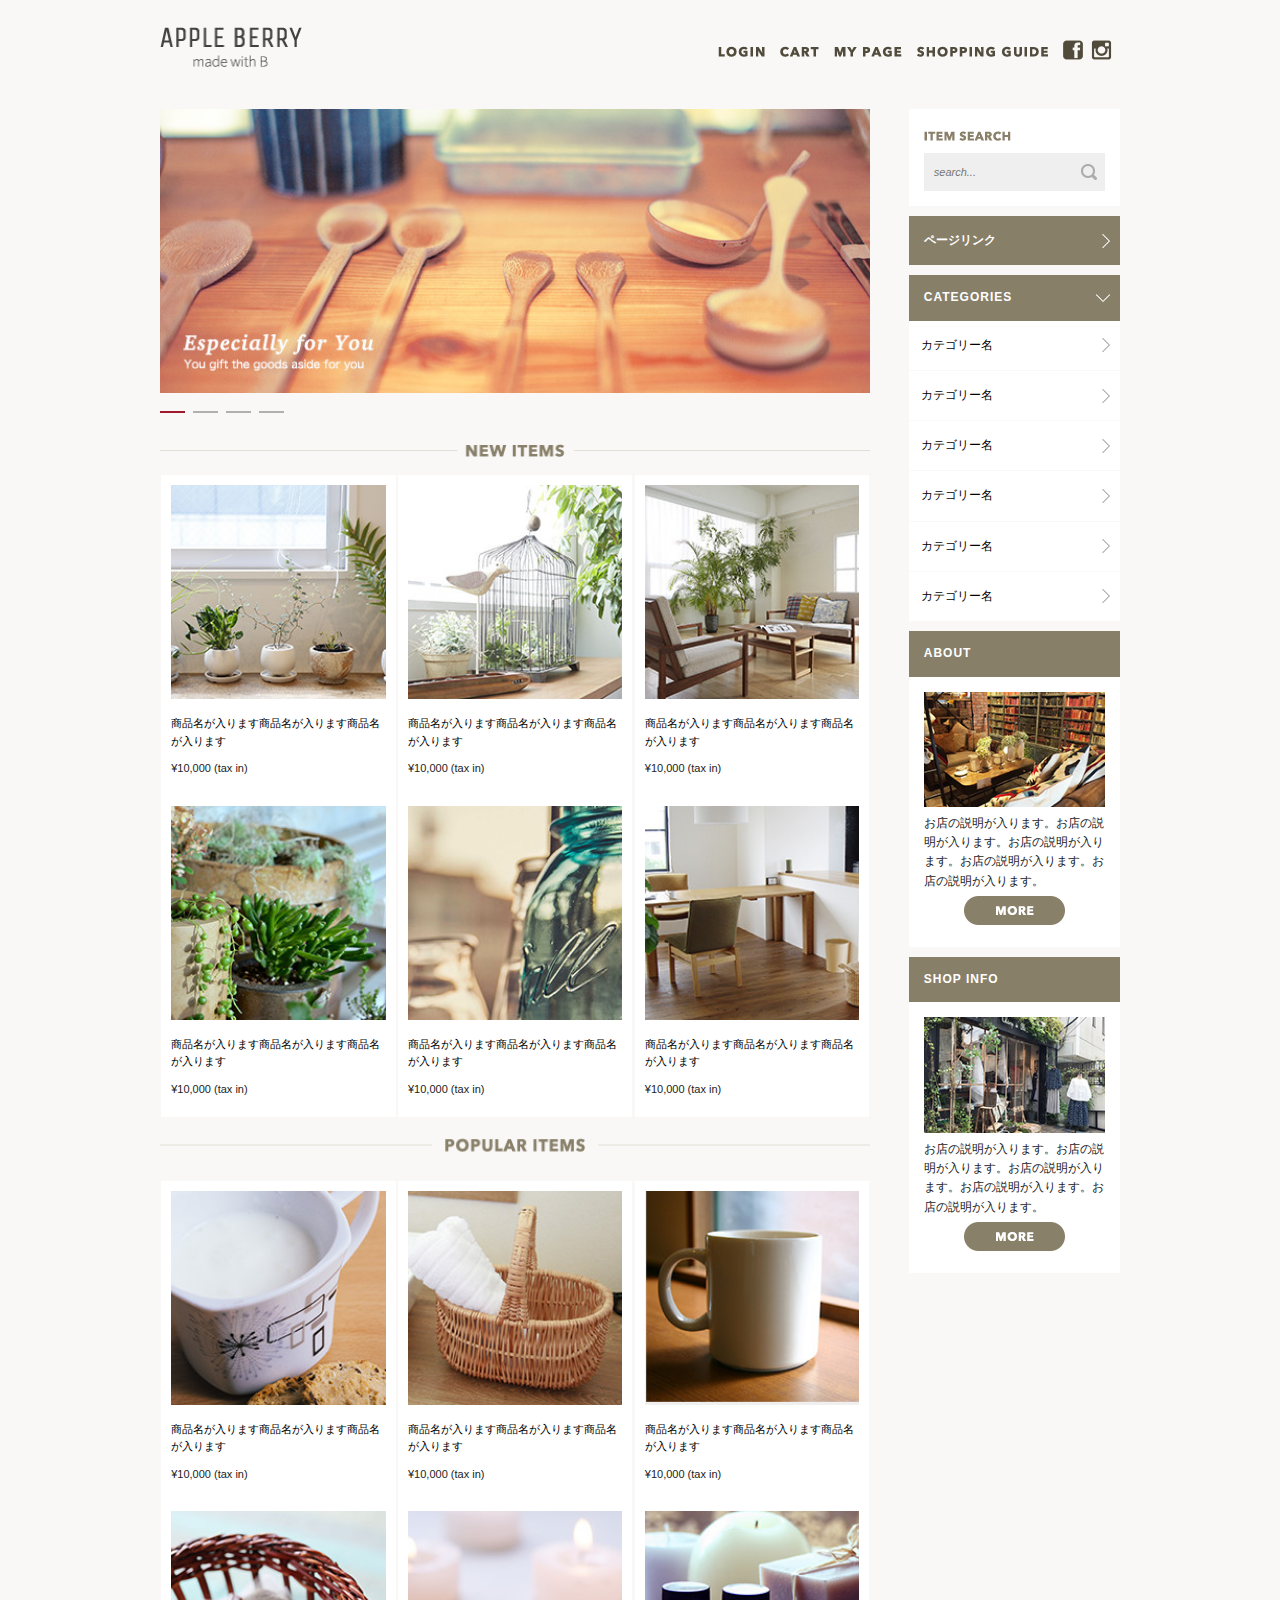
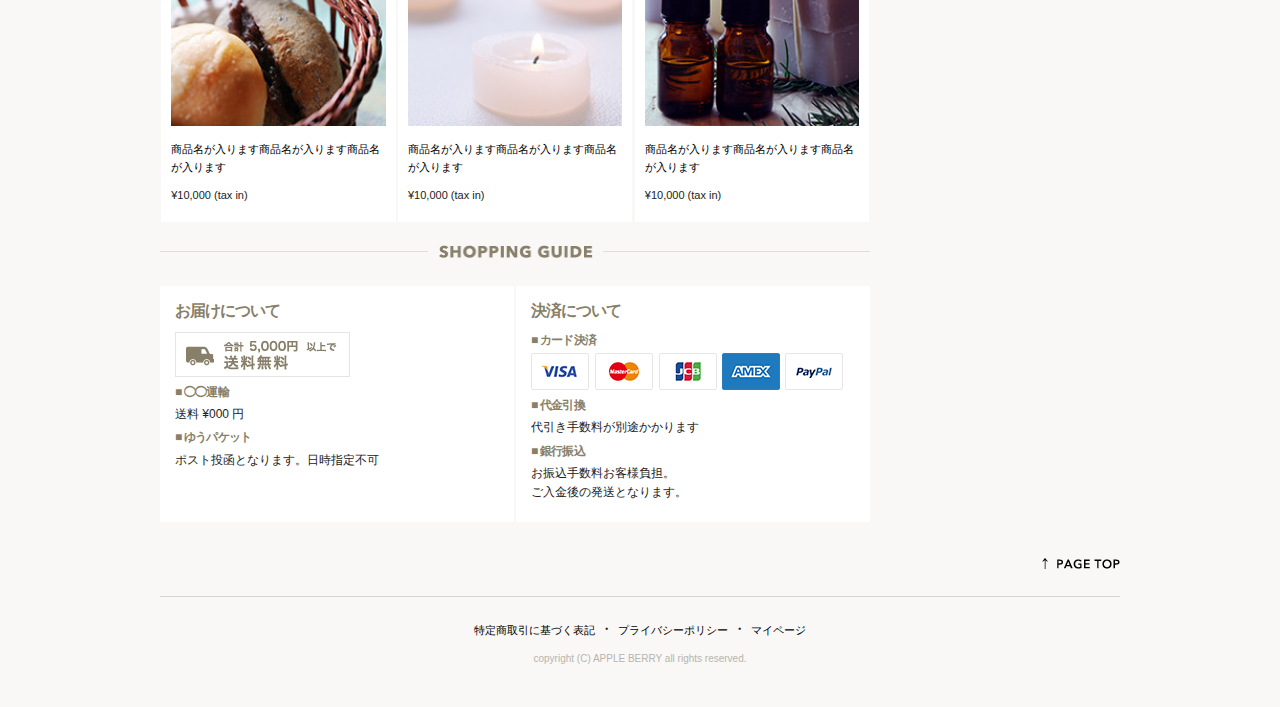
<file: index.html>
<!DOCTYPE html>
<html lang="ja">
<head>
  <meta charset="utf-8">
  <title>INDEX | APPLE BERRY</title>
  <meta name="description" content="">
  <meta name="author" content="">
  <meta name="viewport" content="width=device-width, initial-scale=1">
  <link rel="stylesheet" href="css/normalize.css">
  <link rel="stylesheet" href="css/skeleton.css">
  <link rel="stylesheet" href="css/style.css">
  <link rel="stylesheet" href="owlcarousel/assets/owl.carousel.min.css">
  <link rel="stylesheet" href="owlcarousel/assets/owl.theme.default.min.css">
  <script type="text/javascript" src="https://ajax.googleapis.com/ajax/libs/jquery/1.10.2/jquery.min.js"></script>
  <script src="owlcarousel/owl.carousel.min.js"></script>
  <script src="shopping-site.js"></script>
  <link rel="icon" type="image/png" href="images/favicon.png">
</head>
<body>
  <header>
    <div class="container">
      <div class="row">
        <div class="six columns logo">
          <h1><a href="index.html"><img src="images/top/logo.png" alt="APPLE BERRY" srcset="images/top/logo@2x.png 2x" /></a></h1>
        </div>
        <div class="six columns menu">
          <ul class="sp_header_menu">
            <li><a href=""><img src="images/top_sp/fb.png" alt="facebook_ICON" srcset="images/top_sp/fb@2x.png 2x" /></a></li>
            <li><a href=""><img src="images/top_sp/insta.png" alt="Instagram_ICON" srcset="images/top_sp/insta@2x.png 2x" /></a></li>
            <li><img id="sp_header_menu_btn" src="images/top_sp/menu_icon.png" alt="MENU" srcset="images/top_sp/menu_icon@2x.png 2x" /></li>
          </ul>
          <ul class="pc_header_menu">
            <li><a href=""><img src="images/top/menu_login.png" alt="LOGIN" /></a></li>
            <li><a href=""><img src="images/top/menu_cart.png" alt="CART" /></a></li>
            <li><a href=""><img src="images/top/menu_mypage.png" alt="MYPAGE" /></a></li>
            <li><a href=""><img src="images/top/menu_guide.png" alt="SHOPPING GUIDE" /></a></li>
            <li class="sns"><a href="#"><img src="images/top/facebook.png" alt="facebook" /></a></li>
            <li class="sns"><a href="#"><img src="images/top/insta.png" alt="Instagram" /></a></li>
          </ul>
        </div>
      </div>
    </div>
  </header>
  <div class="toggle">
    <ul class="sp_header_menu_toggle">
      <li><a href="">ログイン</a></li>
      <li><a href="">カート</a></li>
      <li><a href="">マイページ</a></li>
      <li><a href="">ショッピングガイド</a></li>
    </ul>
  </div>
  <div id="container_box">
    <div class="container" id="maincontents">
      <div class="row">
        <div class="nine columns">
          <div class="owl-carousel owl-theme" id="eyecatch">
            <div><img class="u-full-width" src="images/top/ca_banner.jpg" alt="" /></div>
            <div><img class="u-full-width" src="images/top/ca_banner.jpg" alt="" /></div>
            <div><img class="u-full-width" src="images/top/ca_banner.jpg" alt="" /></div>
            <div><img class="u-full-width" src="images/top/ca_banner.jpg" alt="" /></div>
          </div>
          <div class="sp_title_new-item">
            <img src="images/top_sp/title_new_item.png" alt="NEW ITEMS" srcset="images/top_sp/title_new_item@2x.png 2x" />
          </div>
          <div class="pc_title_new-item">
            <img class="u-full-width" src="images/top/title_newitems.png" alt="NEW ITEMS" />
          </div>
          <div class="product_list_all u-cf">
            <div class="product_box">
              <div class="product_box_in">
                <a href="products.html"><img class="u-full-width" src="images/top/item_01.jpg" alt="商品名が入ります" /></a>
                <div class="product_title">
                  <a href="products.html">商品名が入ります商品名が入ります商品名が入ります</a>
                  <div class="price">¥10,000 (tax in)</div>
                </div>
              </div>
            </div>
            <div class="product_box">
              <div class="product_box_in">
                <a href="products.html"><img class="u-full-width" src="images/top/item_02.jpg" alt="商品名が入ります" /></a>
                <div class="product_title">
                  <a href="products.html">商品名が入ります商品名が入ります商品名が入ります</a>
                  <div class="price">¥10,000 (tax in)</div>
                </div>
              </div>
            </div>
            <div class="product_box">
              <div class="product_box_in">
                <a href="products.html"><img class="u-full-width" src="images/top/item_03.jpg" alt="商品名が入ります" /></a>
                <div class="product_title">
                  <a href="products.html">商品名が入ります商品名が入ります商品名が入ります</a>
                  <div class="price">¥10,000 (tax in)</div>
                </div>
              </div>
            </div>
            <div class="product_box">
              <div class="product_box_in">
                <a href="products.html"><img class="u-full-width" src="images/top/item_04.jpg" alt="商品名が入ります" /></a>
                <div class="product_title">
                  <a href="products.html">商品名が入ります商品名が入ります商品名が入ります</a>
                  <div class="price">¥10,000 (tax in)</div>
                </div>
              </div>
            </div>
            <div class="product_box">
              <div class="product_box_in">
                <a href="products.html"><img class="u-full-width" src="images/top/item_05.jpg" alt="商品名が入ります" /></a>
                <div class="product_title">
                  <a href="products.html">商品名が入ります商品名が入ります商品名が入ります</a>
                  <div class="price">¥10,000 (tax in)</div>
                </div>
              </div>
            </div>
            <div class="product_box">
              <div class="product_box_in">
                <a href="products.html"><img class="u-full-width" src="images/top/item_06.jpg" alt="商品名が入ります" /></a>
                <div class="product_title">
                  <a href="products.html">商品名が入ります商品名が入ります商品名が入ります</a>
                  <div class="price">¥10,000 (tax in)</div>
                </div>
              </div>
            </div>
          </div>
          <div class="sp_title">
            <img src="images/top_sp/title_popular.png" alt="POPULAR ITEMS" srcset="images/top_sp/title_popular@2x.png 2x" />
          </div>
          <div class="pc_title">
            <img class="u-full-width" src="images/top/title_popular.png" alt="POPULAR ITEMS" />
          </div>
          <div class="product_list_all u-cf">
            <div class="product_box">
              <div class="product_box_in">
                <a href="products.html"><img class="u-full-width" src="images/top/item_07.jpg" alt="商品名が入ります" /></a>
                <div class="product_title">
                  <a href="products.html">商品名が入ります商品名が入ります商品名が入ります</a>
                  <div class="price">¥10,000 (tax in)</div>
                </div>
              </div>
            </div>
            <div class="product_box">
              <div class="product_box_in">
                <a href="products.html"><img class="u-full-width" src="images/top/item_08.jpg" alt="商品名が入ります" /></a>
                <div class="product_title">
                  <a href="products.html">商品名が入ります商品名が入ります商品名が入ります</a>
                  <div class="price">¥10,000 (tax in)</div>
                </div>
              </div>
            </div>
            <div class="product_box">
              <div class="product_box_in">
                <a href="products.html"><img class="u-full-width" src="images/top/item_09.jpg" alt="商品名が入ります" /></a>
                <div class="product_title">
                  <a href="products.html">商品名が入ります商品名が入ります商品名が入ります</a>
                  <div class="price">¥10,000 (tax in)</div>
                </div>
              </div>
            </div>
            <div class="product_box">
              <div class="product_box_in">
                <a href="products.html"><img class="u-full-width" src="images/top/item_10.jpg" alt="商品名が入ります" /></a>
                <div class="product_title">
                  <a href="products.html">商品名が入ります商品名が入ります商品名が入ります</a>
                  <div class="price">¥10,000 (tax in)</div>
                </div>
              </div>
            </div>
            <div class="product_box">
              <div class="product_box_in">
                <a href="products.html"><img class="u-full-width" src="images/top/item_11.jpg" alt="商品名が入ります" /></a>
                <div class="product_title">
                  <a href="products.html">商品名が入ります商品名が入ります商品名が入ります</a>
                  <div class="price">¥10,000 (tax in)</div>
                </div>
              </div>
            </div>
            <div class="product_box">
              <div class="product_box_in">
                <a href="products.html"><img class="u-full-width" src="images/top/item_12.jpg" alt="商品名が入ります" /></a>
                <div class="product_title">
                  <a href="products.html">商品名が入ります商品名が入ります商品名が入ります</a>
                  <div class="price">¥10,000 (tax in)</div>
                </div>
              </div>
            </div>
          </div>
          <div class="sp_title">
            <img src="images/top_sp/title_guide.png" alt="SHOPPING GUIDE" srcset="images/top_sp/title_guide@2x.png 2x" />
          </div>
          <div class="pc_title">
            <img class="u-full-width" src="images/top/title_guide.png" alt="SHOPPING GUIDE" />
          </div>
          <div class="row" id="guide">
            <div class="six columns box">
              <h3>お届けについて</h3>
              <img class="u-max-full-width" src="images/top/otodoke_banner.png" alt="送料無料" />
              <h4>■ ◯◯運輸</h4>
              <P>送料 ¥000 円</P>
              <h4>■ ゆうパケット</h4>
              <p>ポスト投函となります。日時指定不可</p>
            </div>
            <div class="six columns box">
              <h3>決済について</h3>
              <h4>■ カード決済</h4>
              <img class="u-max-full-width" src="images/top/cards.png" alt="カード決済" />
              <h4>■ 代金引換</h4>
              <P>代引き手数料が別途かかります</P>
              <h4>■ 銀行振込</h4>
              <p>お振込手数料お客様負担。<br/>ご入金後の発送となります。</p>
            </div>
          </div>
        </div>
        <div class="three columns" id="sidemenu">
          <div class="box">
            <div class="search_box">
              <div class="search_title">
                <img src="images/top/itemserch.png" alt="ITEM SEARCH" />
              </div>
              <form id="search">
                <input class="u-full-width" type="text" placeholder="search..." id="searchinput">
                <input style="display:none," class="button-primary" type="submit" value="Submit">
              </form>
            </div>
          </div>
          <a class="sidebar_menu_link" href="">ページリンク</a>
          <h3 class="sidebar_menu_brown_down">CATEGORIES</h3>
          <ul class="sidebar_menu">
            <li><a href="list.html">カテゴリー名</a></li>
            <li><a href="">カテゴリー名</a></li>
            <li><a href="">カテゴリー名</a></li>
            <li><a href="">カテゴリー名</a></li>
            <li><a href="">カテゴリー名</a></li>
            <li><a href="">カテゴリー名</a></li>
          </ul>
          <h3 class="sidebar_menu_brown">ABOUT</h3>
          <div class="box u-cf">
            <div class="side_left">
              <img class="u-full-width" src="images/top/about_img.jpg" alt="" />
            </div>
            <div class="side_right">
              <p>お店の説明が入ります。お店の説明が入ります。お店の説明が入ります。お店の説明が入ります。お店の説明が入ります。</p>
              <div class="more_btn">
                <a href=""><img src="images/top/more_btn.png" alt="MORE" /></a>
              </div>
            </div>
          </div>
          <h3 class="sidebar_menu_brown">SHOP INFO</h3>
          <div class="box u-cf">
            <div class="side_left">
              <img class="u-full-width" src="images/top/shopinfo_img.jpg" alt="" />
            </div>
            <div class="side_right">
              <p>お店の説明が入ります。お店の説明が入ります。お店の説明が入ります。お店の説明が入ります。お店の説明が入ります。</p>
              <div class="more_btn">
                <a href=""><img src="images/top/more_btn.png" alt="MORE" /></a>
              </div>
            </div>
          </div>
        </div>
      </div>
    </div>
  </div>
  <footer>
    <div class="container">
      <div class="row">
        <div class="twelve colums">
          <div class="pagetop">
            <a href="#top"><img src="images/top/pagetop.png" alt="PAGETOP" /></a>
          </div>
          <div class="foot_contents">
            <div class="foot_navigation">
              <a href="">特定商取引に基づく表記</a> ・ <a href="">プライバシーポリシー</a> ・ <a href="">マイページ</a>
            </div>
            <div class="copyright">
              copyright (C) APPLE BERRY all rights reserved.
            </div>
          </div>
        </div>
      </div>
    </div>
  </footer>
</body>
</html>
</file>
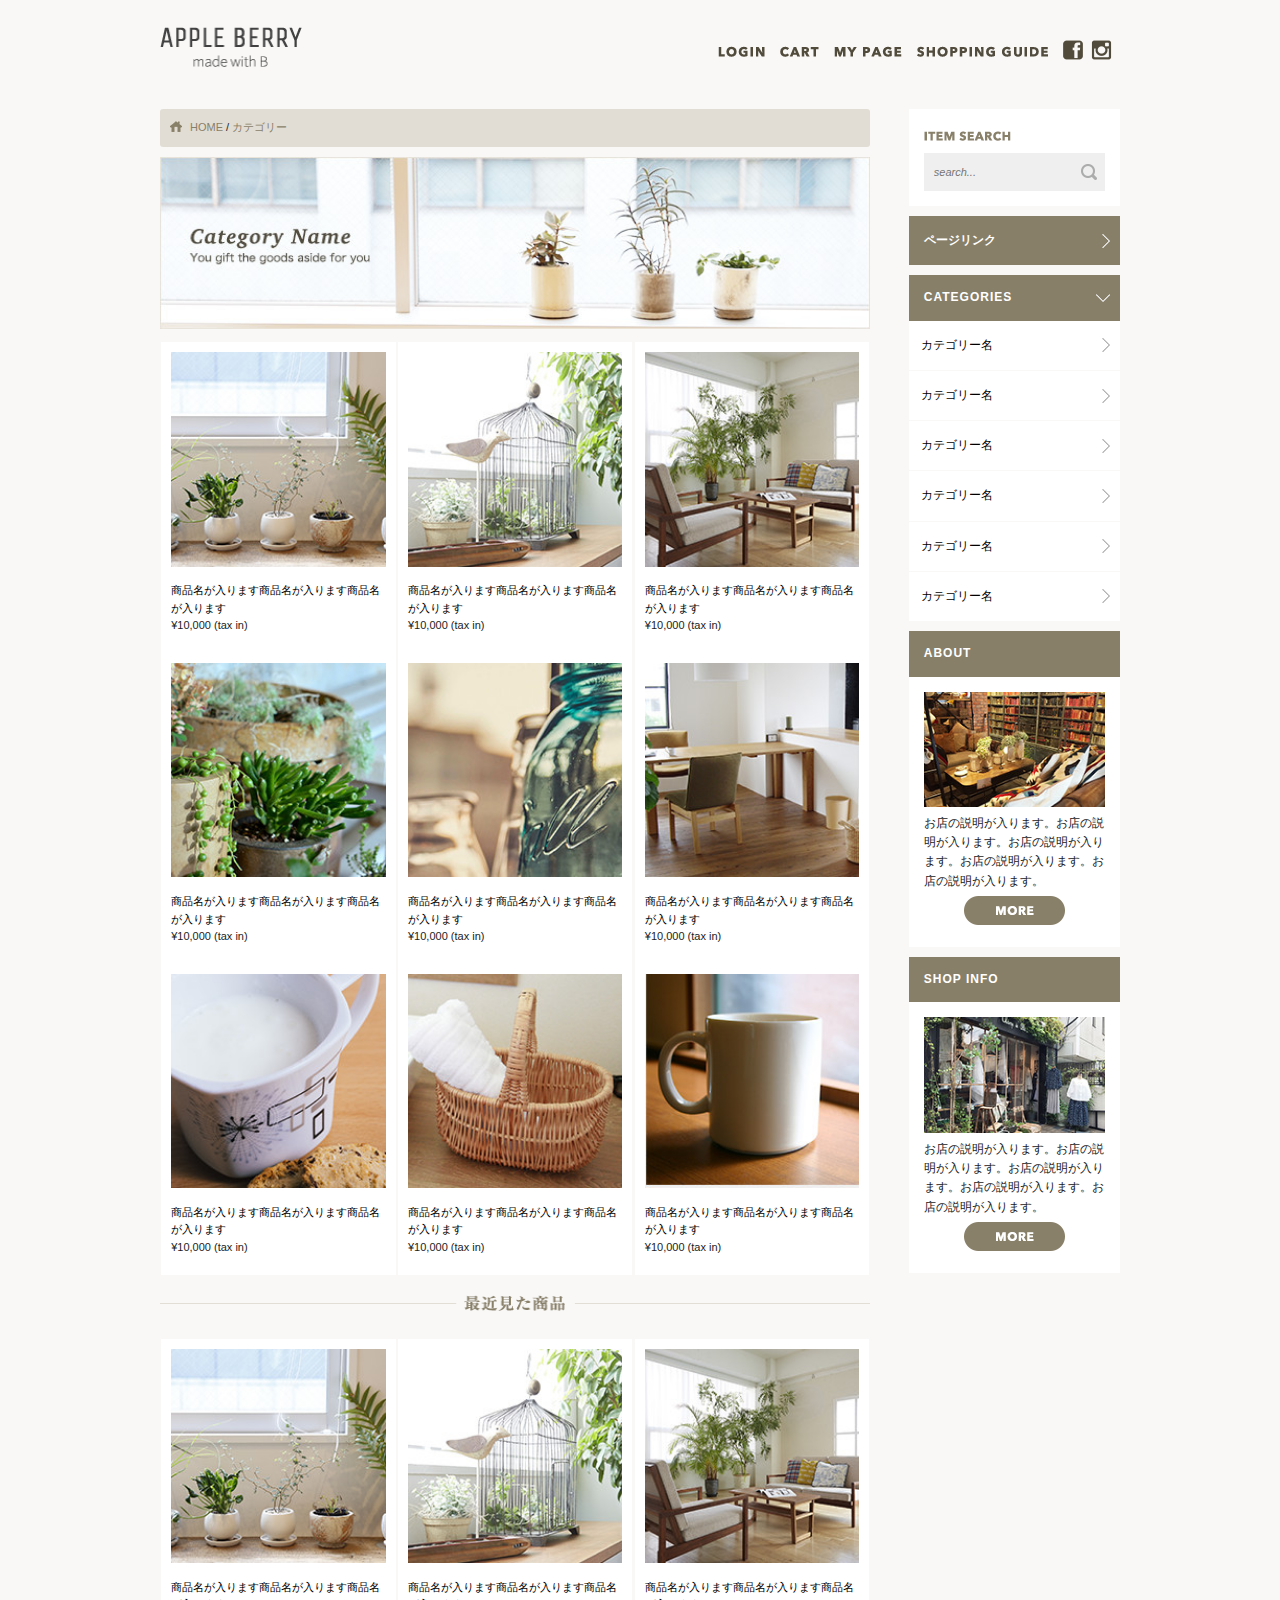
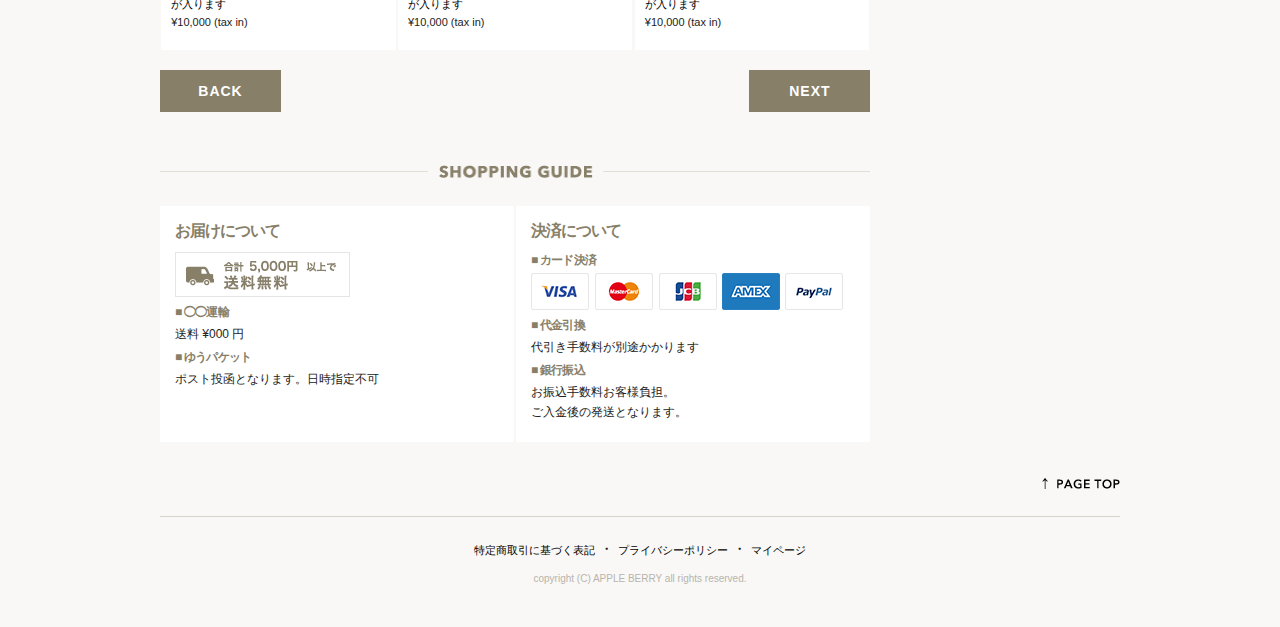
<file: list.html>
<!DOCTYPE html>
<html lang="ja">
<head>
  <meta charset="utf-8">
  <title>LIST | APPLE BERRY</title>
  <meta name="description" content="">
  <meta name="author" content="">
  <meta name="viewport" content="width=device-width, initial-scale=1">
  <link rel="stylesheet" href="css/normalize.css">
  <link rel="stylesheet" href="css/skeleton.css">
  <link rel="stylesheet" href="css/style.css">
  <link rel="icon" type="image/png" href="images/favicon.png">
</head>
<body>
  <header>
    <div class="container">
      <div class="row">
        <div class="six columns logo">
          <h1><a href="index.html"><img src="images/top/logo.png" alt="APPLE BERRY" srcset="images/top/logo@2x.png 2x" /></a></h1>
        </div>
        <div class="six columns menu">
          <ul class="sp_header_menu">
            <li><a href=""><img src="images/top_sp/fb.png" alt="facebook_ICON" srcset="images/top_sp/fb@2x.png 2x" /></a></li>
            <li><a href=""><img src="images/top_sp/insta.png" alt="Instagram_ICON" srcset="images/top_sp/insta@2x.png 2x" /></a></li>
            <li><img id="sp_header_menu_btn" src="images/top_sp/menu_icon.png" alt="MENU" srcset="images/top_sp/menu_icon@2x.png 2x" /></li>
          </ul>
          <ul class="pc_header_menu">
            <li><a href=""><img src="images/top/menu_login.png" alt="LOGIN" /></a></li>
            <li><a href=""><img src="images/top/menu_cart.png" alt="CART" /></a></li>
            <li><a href=""><img src="images/top/menu_mypage.png" alt="MYPAGE" /></a></li>
            <li><a href=""><img src="images/top/menu_guide.png" alt="SHOPPING GUIDE" /></a></li>
            <li class="sns"><a href="#"><img src="images/top/facebook.png" alt="facebook" /></a></li>
            <li class="sns"><a href="#"><img src="images/top/insta.png" alt="Instagram" /></a></li>
          </ul>
        </div>
      </div>
    </div>
  </header>
  <div class="toggle">
    <ul class="sp_header_menu_toggle">
      <li><a href="">ログイン</a></li>
      <li><a href="">カート</a></li>
      <li><a href="">マイページ</a></li>
      <li><a href="">ショッピングガイド</a></li>
    </ul>
  </div>
  <div id="container_box">
    <div class="container" id="maincontents">
      <div class="row">
        <div class="nine columns">
          <div class="breadcrumb"><a href="">HOME</a> / <a href="">カテゴリー</a></div>
          <div class="sp_category"><img class="u-full-width" src="images/list/cate_image_sp.jpg" alt="カテゴリー名" /></div>
          <div class="pc_category"><img class="u-full-width" src="images/list/cate_image.jpg" alt="カテゴリー名" /></div>
          <div class="product_list_all u-cf">
            <div class="product_box">
              <div class="product_box_in">
                <a href=""><img class="u-full-width" src="images/top/item_01.jpg" alt="商品名が入ります" /></a>
                <div class="product_title">
                  <a href="products.html">商品名が入ります商品名が入ります商品名が入ります</a>
                </div>
                <div class="price">¥10,000 (tax in)</div>
              </div>
            </div>
            <div class="product_box">
              <div class="product_box_in">
                <a href=""><img class="u-full-width" src="images/top/item_02.jpg" alt="商品名が入ります" /></a>
                <div class="product_title">
                  <a href="products.html">商品名が入ります商品名が入ります商品名が入ります</a>
                </div>
                <div class="price">¥10,000 (tax in)</div>
              </div>
            </div>
            <div class="product_box">
              <div class="product_box_in">
                <a href=""><img class="u-full-width" src="images/top/item_03.jpg" alt="商品名が入ります" /></a>
                <div class="product_title">
                  <a href="products.html">商品名が入ります商品名が入ります商品名が入ります</a>
                </div>
                <div class="price">¥10,000 (tax in)</div>
              </div>
            </div>
            <div class="product_box">
              <div class="product_box_in">
                <a href=""><img class="u-full-width" src="images/top/item_04.jpg" alt="商品名が入ります" /></a>
                <div class="product_title">
                  <a href="products.html">商品名が入ります商品名が入ります商品名が入ります</a>
                </div>
                <div class="price">¥10,000 (tax in)</div>
              </div>
            </div>
            <div class="product_box">
              <div class="product_box_in">
                <a href=""><img class="u-full-width" src="images/top/item_05.jpg" alt="商品名が入ります" /></a>
                <div class="product_title">
                  <a href="products.html">商品名が入ります商品名が入ります商品名が入ります</a>
                </div>
                <div class="price">¥10,000 (tax in)</div>
              </div>
            </div>
            <div class="product_box">
              <div class="product_box_in">
                <a href=""><img class="u-full-width" src="images/top/item_06.jpg" alt="商品名が入ります" /></a>
                <div class="product_title">
                  <a href="products.html">商品名が入ります商品名が入ります商品名が入ります</a>
                </div>
                <div class="price">¥10,000 (tax in)</div>
              </div>
            </div>
            <div class="product_box">
              <div class="product_box_in">
                <a href=""><img class="u-full-width" src="images/top/item_07.jpg" alt="商品名が入ります" /></a>
                <div class="product_title">
                  <a href="products.html">商品名が入ります商品名が入ります商品名が入ります</a>
                </div>
                <div class="price">¥10,000 (tax in)</div>
              </div>
            </div>
            <div class="product_box">
              <div class="product_box_in">
                <a href=""><img class="u-full-width" src="images/top/item_08.jpg" alt="商品名が入ります" /></a>
                <div class="product_title">
                  <a href="products.html">商品名が入ります商品名が入ります商品名が入ります</a>
                </div>
                <div class="price">¥10,000 (tax in)</div>
              </div>
            </div>
             <div class="product_box">
              <div class="product_box_in">
                <a href=""><img class="u-full-width" src="images/top/item_09.jpg" alt="商品名が入ります" /></a>
                <div class="product_title">
                  <a href="products.html">商品名が入ります商品名が入ります商品名が入ります</a>
                </div>
                <div class="price">¥10,000 (tax in)</div>
              </div>
            </div>
          </div>
          <div class="sp_title">
            <img src="images/list/title_recent_pro.png" alt="最近見た商品" srcset="images/list/title_recent_pro@2x.png 2x" />
          </div>
          <div class="pc_title">
            <img class="u-full-width" src="images/list/recent_pro_pc.png" alt="最近見た商品" />
          </div>
          <div class="product_list_all u-cf">
            <div class="product_box">
              <div class="product_box_in">
                <a href=""><img class="u-full-width" src="images/top/item_01.jpg" alt="商品名が入ります" /></a>
                <div class="product_title">
                  <a href="products.html">商品名が入ります商品名が入ります商品名が入ります</a>
                </div>
                <div class="price">¥10,000 (tax in)</div>
              </div>
            </div>
            <div class="product_box">
              <div class="product_box_in">
                <a href=""><img class="u-full-width" src="images/top/item_02.jpg" alt="商品名が入ります" /></a>
                <div class="product_title">
                  <a href="products.html">商品名が入ります商品名が入ります商品名が入ります</a>
                </div>
                <div class="price">¥10,000 (tax in)</div>
              </div>
            </div>
            <div class="product_box">
              <div class="product_box_in">
                <a href=""><img class="u-full-width" src="images/top/item_03.jpg" alt="商品名が入ります" /></a>
                <div class="product_title">
                  <a href="products.html">商品名が入ります商品名が入ります商品名が入ります</a>
                </div>
                <div class="price">¥10,000 (tax in)</div>
              </div>
            </div>
          </div>
          <div class="pagenavi u-cf">
            <ul>
              <li class="back_btn"><a href="">BACK</a></li>
              <li class="next_btn"><a href="">NEXT</a></li>
            </ul>
          </div>
          <div class="sp_title">
            <img src="images/top_sp/title_guide.png" alt="SHOPPING GUIDE" srcset="images/top_sp/title_guide@2x.png 2x" />
          </div>
          <div class="pc_title">
            <img class="u-full-width" src="images/top/title_guide.png" alt="SHOPPING GUIDE" />
          </div>
          <div class="row" id="guide">
            <div class="six columns box">
              <h3>お届けについて</h3>
              <img class="u-max-full-width" src="images/top/otodoke_banner.png" alt="送料無料" />
              <h4>■ ◯◯運輸</h4>
              <P>送料 ¥000 円</P>
              <h4>■ ゆうパケット</h4>
              <p>ポスト投函となります。日時指定不可</p>
            </div>
            <div class="six columns box">
              <h3>決済について</h3>
              <h4>■ カード決済</h4>
              <img class="u-max-full-width" src="images/top/cards.png" alt="カード決済" />
              <h4>■ 代金引換</h4>
              <P>代引き手数料が別途かかります</P>
              <h4>■ 銀行振込</h4>
              <p>お振込手数料お客様負担。<br/>ご入金後の発送となります。</p>
            </div>
          </div>
        </div>
        <div class="three columns" id="sidemenu">
          <div class="box">
            <div class="search_box">
              <div class="search_title">
                <img src="images/top/itemserch.png" alt="ITEM SEARCH" />
              </div>
              <form action="" id="search">
                <input class="u-full-width" type="text" placeholder="search..." id="searchinput">
                <input style="display:none," class="button-primary" type="submit" value="Submit">
              </form>
            </div>
          </div>
          <a class="sidebar_menu_link" href="">ページリンク</a>
          <h3 class="sidebar_menu_brown_down">CATEGORIES</h3>
            <ul class="sidebar_menu">
              <li><a href="list.html">カテゴリー名</a></li>
              <li><a href="">カテゴリー名</a></li>
              <li><a href="">カテゴリー名</a></li>
              <li><a href="">カテゴリー名</a></li>
              <li><a href="">カテゴリー名</a></li>
              <li><a href="">カテゴリー名</a></li>
            </ul>
          <h3 class="sidebar_menu_brown">ABOUT</h3>
          <div class="box u-cf">
            <div class="side_left">
              <img class="u-full-width" src="images/top/about_img.jpg" alt="" />
            </div>
            <div class="side_right">
              <p>お店の説明が入ります。お店の説明が入ります。お店の説明が入ります。お店の説明が入ります。お店の説明が入ります。</p>
              <div class="more_btn">
              <a href=""><img src="images/top/more_btn.png" alt="MORE" /></a>
              </div>
            </div>
          </div>
          <h3 class="sidebar_menu_brown">SHOP INFO</h3>
          <div class="box u-cf">
            <div class="side_left">
              <img class="u-full-width" src="images/top/shopinfo_img.jpg" alt="" />
            </div>
            <div class="side_right">
              <p>お店の説明が入ります。お店の説明が入ります。お店の説明が入ります。お店の説明が入ります。お店の説明が入ります。</p>
              <div class="more_btn">
                <a href=""><img src="images/top/more_btn.png" alt="MORE" /></a>
              </div>
            </div>
          </div>
        </div>
      </div>
    </div>
  </div>
  <footer>
    <div class="container">
      <div class="row">
        <div class="twelve colums">
          <div class="pagetop">
            <a href="#top"><img src="images/top/pagetop.png" alt="PAGETOP" /></a>
          </div>
          <div class="foot_contents">
            <div class="foot_navigation">
              <a href="">特定商取引に基づく表記</a> ・ <a href="">プライバシーポリシー</a> ・ <a href="">マイページ</a>
            </div>
              <div class="copyright">
                copyright (C) APPLE BERRY all rights reserved.
              </div>
            </div>
          </div>
        </div>
    </div>
  </footer>
</body>
</file>
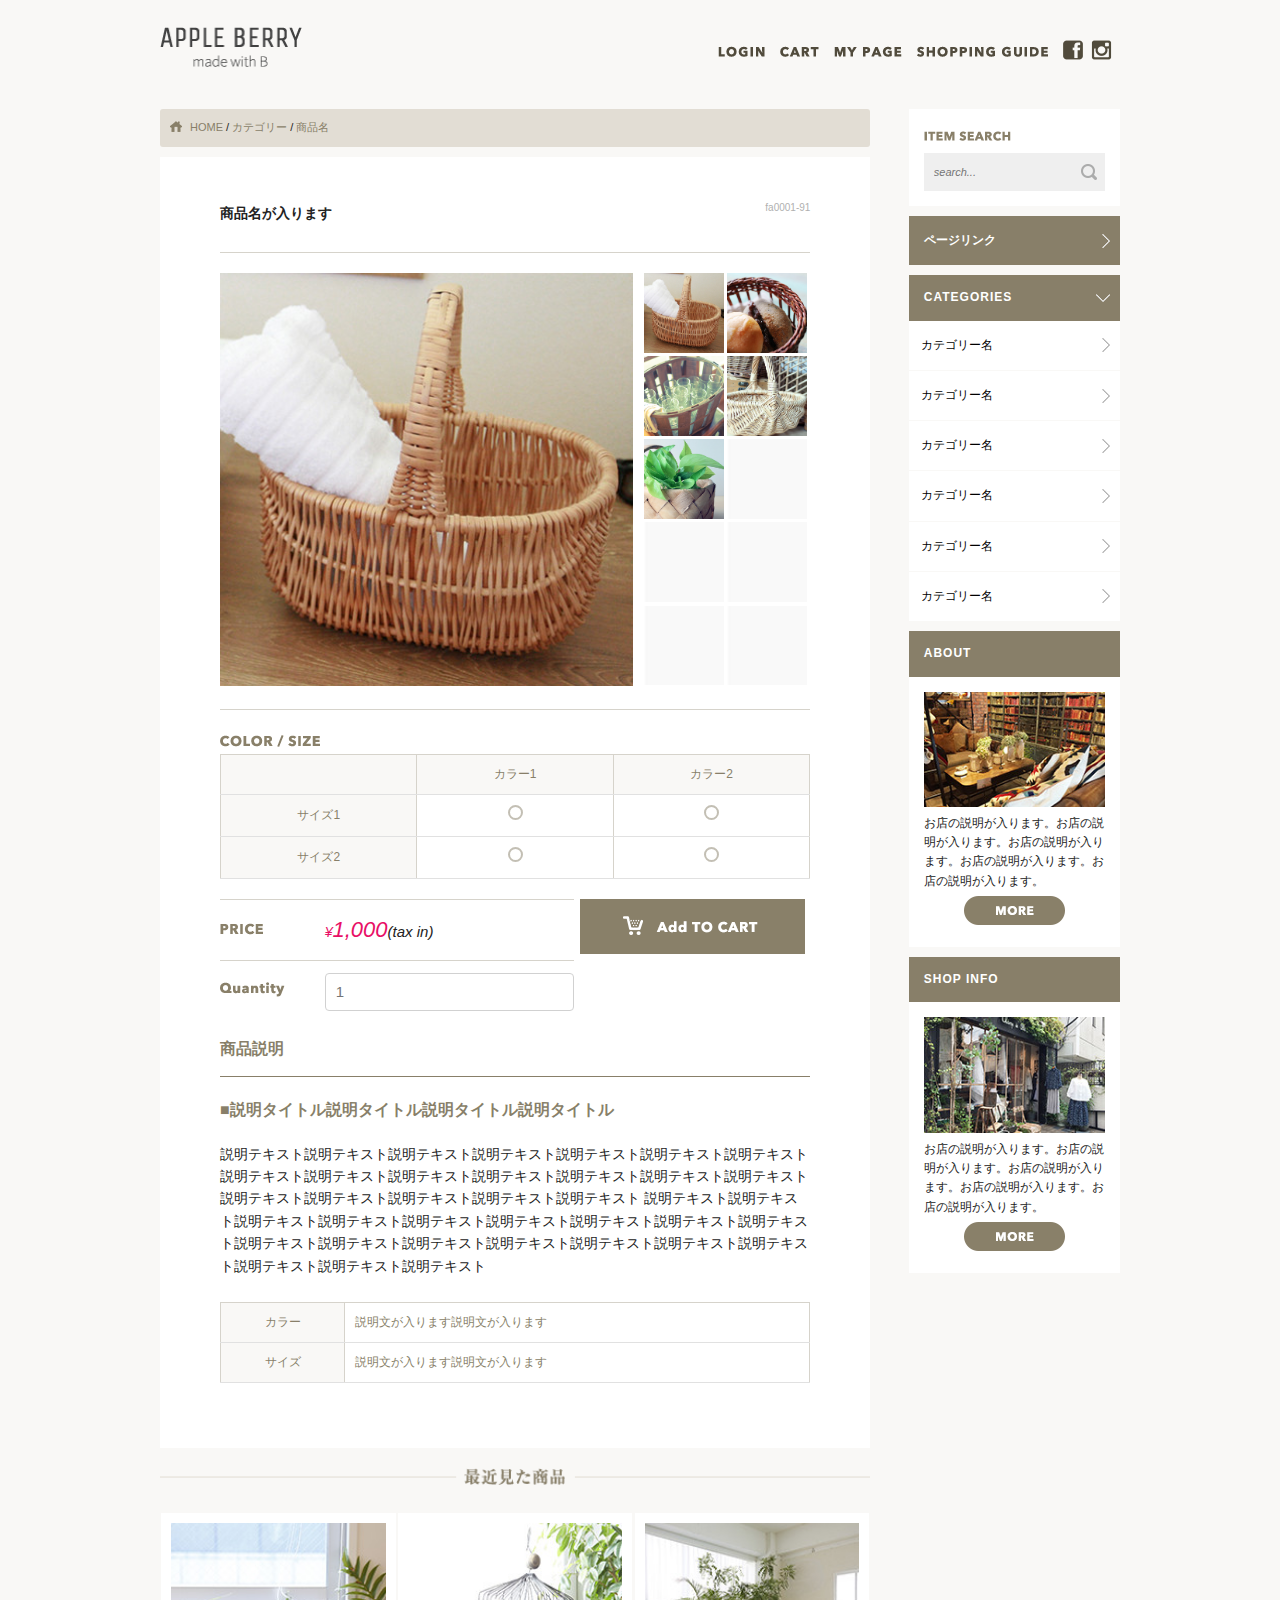
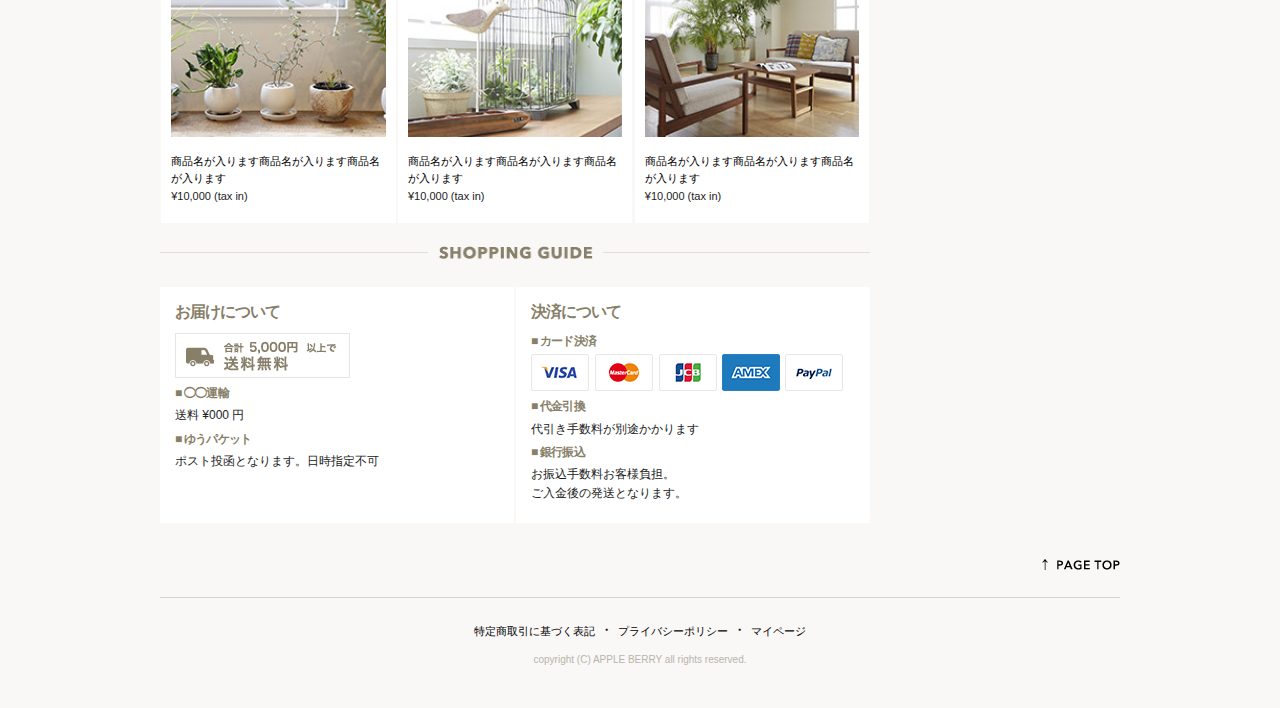
<file: products.html>
<!DOCTYPE html>
<html lang="ja">
<head>
  <meta charset="utf-8">
  <title>PRODUCTS | APPLE BERRY</title>
  <meta name="description" content="">
  <meta name="author" content="">
  <meta name="viewport" content="width=device-width, initial-scale=1">
  <link rel="stylesheet" href="css/normalize.css">
  <link rel="stylesheet" href="css/skeleton.css">
  <link rel="stylesheet" href="css/style.css">
  <script type="text/javascript" src="https://ajax.googleapis.com/ajax/libs/jquery/1.10.2/jquery.min.js"></script>
  <script src="shopping-site.js"></script>
  <link rel="icon" type="image/png" href="images/favicon.png">
</head>
<body>
  <header>
    <div class="container">
      <div class="row">
        <div class="six columns logo">
          <h1><a href="index.html"><img src="images/top/logo.png" alt="APPLE BERRY" srcset="images/top/logo@2x.png 2x" /></a></h1>
        </div>
        <div class="six columns menu">
          <ul class="sp_header_menu">
            <li><a href=""><img src="images/top_sp/fb.png" alt="facebook_ICON" srcset="images/top_sp/fb@2x.png 2x" /></a></li>
            <li><a href=""><img src="images/top_sp/insta.png" alt="Instagram_ICON" srcset="images/top_sp/insta@2x.png 2x" /></a></li>
            <li><img id="sp_header_menu_btn" src="images/top_sp/menu_icon.png" alt="MENU" srcset="images/top_sp/menu_icon@2x.png 2x" /></li>
          </ul>
          <ul class="pc_header_menu">
            <li><a href=""><img src="images/top/menu_login.png" alt="LOGIN" /></a></li>
            <li><a href=""><img src="images/top/menu_cart.png" alt="CART" /></a></li>
            <li><a href=""><img src="images/top/menu_mypage.png" alt="MYPAGE" /></a></li>
            <li><a href=""><img src="images/top/menu_guide.png" alt="SHOPPING GUIDE" /></a></li>
            <li class="sns"><a href="#"><img src="images/top/facebook.png" alt="facebook" /></a></li>
            <li class="sns"><a href="#"><img src="images/top/insta.png" alt="Instagram" /></a></li>
          </ul>
        </div>
      </div>
    </div>
  </header>
  <div class="toggle">
    <ul class="sp_header_menu_toggle">
      <li><a href="">ログイン</a></li>
      <li><a href="">カート</a></li>
      <li><a href="">マイページ</a></li>
      <li><a href="">ショッピングガイド</a></li>
    </ul>
  </div>
  <div id="container_box">
    <div class="container" id="maincontents">
      <div class="row">
        <div class="nine columns">
          <div class="breadcrumb_padding">
            <div class="breadcrumb"><a href="#">HOME</a> / <a href="#">カテゴリー</a> / <a href="#">商品名</a></div>
          </div>
          <div class="procuct_details">
            <div class="procuct_title">
              <div class="product_name">商品名が入ります</div>
              <div class="part_number">fa0001-91</div>
            </div>
            <div class="add">
              <div class="product_images">
                <div class="produnt_image_main">
                  <img class="u-full-width" src="images/products/pro_img_01.jpg" alt="">
                </div>
                <div class="product_images_thumbnail">
                  <ul class="product_images_lists clearfix">
                    <li><img class="u-full-width" src="images/products/pro_img_01.jpg" alt=""></li>
                    <li><img class="u-full-width" src="images/products/pro_img_02.jpg" alt=""></li>
                    <li><img class="u-full-width" src="images/products/pro_img_03.jpg" alt=""></li>
                    <li><img class="u-full-width" src="images/products/pro_img_04.jpg" alt=""></li>
                    <li><img class="u-full-width" src="images/products/pro_img_05.jpg" alt=""></li>
                    <li><img class="u-full-width" src="images/products/gray_pro_img.jpg" alt=""></li>
                    <li><img class="u-full-width" src="images/products/gray_pro_img.jpg" alt=""></li>
                    <li><img class="u-full-width" src="images/products/gray_pro_img.jpg" alt=""></li>
                    <li><img class="u-full-width" src="images/products/gray_pro_img.jpg" alt=""></li>
                    <li><img class="u-full-width" src="images/products/gray_pro_img.jpg" alt=""></li>
                  </ul>
                </div>
              </div>
              <div class="procuct_information">
                <div class="u-full-width color-size_title">
                  <img src="images/products/title_color.png" alt="COLOR/SIZE" />
                  <table class="u-full-width color-size">
                    <tr>
                      <th>&nbsp;</th>
                      <th>カラー1</th>
                      <th>カラー2</th>
                    </tr>
                    <tr>
                      <th>サイズ1</th>
                      <td><input type="radio" name="radio1"></td>
                      <td><input type="radio" name="radio1"></td>
                    </tr>
                    <tr>
                      <th>サイズ2</th>
                      <td><input type="radio" name="radio2"></td>
                      <td><input type="radio" name="radio2"></td>
                    </tr>
                  </table>
                </div>
                <table class="u-full-width price-quantity">
                  <tr>
                    <th class="price"><img src="images/products/title_price.png" alt="PRICE" /></th>
                    <td class="price"><span class="red"><span class="small">¥</span>1,000</span>(tax in)</td>
                  </tr>
                  <tr>
                    <th class="quantity"><img src="images/products/title_quantity.png" alt="QUANTITY" /></th>
                    <td class="quantity"><input class="u-full-width" type="text" placeholder="1"></td>
                  </tr>
                </table>
                <div class="add_to_cart">
                  <a href="#"><img class="u-max-full-width" src="images/products/add_to_cart.png" alt="CART"></a>
                </div>
              </div>
              <div class="procuct_description">
                <div class="description_title clearfix">
                  商品説明
                </div>
                <div class="description">
                  <div class="description_small-title">
                    ■説明タイトル説明タイトル説明タイトル説明タイトル
                  </div>
                  <p>
                  説明テキスト説明テキスト説明テキスト説明テキスト説明テキスト説明テキスト説明テキスト説明テキスト説明テキスト説明テキスト説明テキスト説明テキスト説明テキスト説明テキスト説明テキスト説明テキスト説明テキスト説明テキスト説明テキスト
                  説明テキスト説明テキスト説明テキスト説明テキスト説明テキスト説明テキスト説明テキスト説明テキスト説明テキスト説明テキスト説明テキスト説明テキスト説明テキスト説明テキスト説明テキスト説明テキスト説明テキスト説明テキスト説明テキスト
                  </p>
                </div>
                <table class="u-full-width description_color-size">
                  <tr>
                    <th>カラー</th>
                    <td>説明文が入ります説明文が入ります</td>
                  </tr>
                  <tr>
                    <th>サイズ</th>
                    <td>説明文が入ります説明文が入ります</td>
                  </tr>
                </table>
              </div>
            </div>
          </div>
          <div class="sp_title">
              <img src="images/list/title_recent_pro.png" alt="最近見た商品" srcset="images/list/title_recent_pro@2x.png 2x" />
          </div>
          <div class="pc_title">
              <img class="u-full-width" src="images/list/recent_pro_pc.png" alt="最近見た商品" />
          </div>
          <div class="product_list_all u-cf">
            <div class="product_box">
              <div class="product_box_in">
                <a href=""><img class="u-full-width" src="images/top/item_01.jpg" alt="商品名が入ります" /></a>
                <div class="product_title"><a href="products.html">商品名が入ります商品名が入ります商品名が入ります</a></div>
                <div class="price">¥10,000 (tax in)</div>
              </div>
            </div>
            <div class="product_box">
              <div class="product_box_in">
                  <a href=""><img class="u-full-width" src="images/top/item_02.jpg" alt="商品名が入ります" /></a>
                  <div class="product_title"><a href="products.html">商品名が入ります商品名が入ります商品名が入ります</a></div>
                  <div class="price">¥10,000 (tax in)</div>
              </div>
            </div>
            <div class="product_box">
              <div class="product_box_in">
                <a href=""><img class="u-full-width" src="images/top/item_03.jpg" alt="商品名が入ります" /></a>
                <div class="product_title"><a href="products.html">商品名が入ります商品名が入ります商品名が入ります</a></div>
                <div class="price">¥10,000 (tax in)</div>
              </div>
            </div>
          </div>
          <div class="sp_title">
            <img src="images/top_sp/title_guide.png" alt="SHOPPING GUIDE" srcset="images/top_sp/title_guide@2x.png 2x" />
          </div>
          <div class="pc_title">
            <img class="u-full-width" src="images/top/title_guide.png" alt="SHOPPING GUIDE" />
          </div>
          <div class="row" id="guide">
            <div class="six columns box">
              <h3>お届けについて</h3>
              <img class="u-max-full-width" src="images/top/otodoke_banner.png" alt="送料無料" />
              <h4>■ ◯◯運輸</h4>
              <P>送料 ¥000 円</P>
              <h4>■ ゆうパケット</h4>
              <p>ポスト投函となります。日時指定不可</p>
            </div>
            <div class="six columns box">
              <h3>決済について</h3>
              <h4>■ カード決済</h4>
              <img class="u-max-full-width" src="images/top/cards.png" alt="カード決済" />
              <h4>■ 代金引換</h4>
              <P>代引き手数料が別途かかります</P>
              <h4>■ 銀行振込</h4>
              <p>お振込手数料お客様負担。<br/>ご入金後の発送となります。</p>
            </div>
          </div>
        </div>
        <div class="three columns" id="sidemenu">
          <div class="box">
            <div class="search_box">
              <div class="search_title">
                <img src="images/top/itemserch.png" alt="ITEM SEARCH" />
              </div>
              <form action id="search">
                <input class="u-full-width" type="text" placeholder="search..." id="searchinput">
                <input style="display:none," class="button-primary" type="submit" value="Submit">
              </form>
            </div>
          </div>
          <a class="sidebar_menu_link" href="">ページリンク</a>
          <h3 class="sidebar_menu_brown_down">CATEGORIES</h3>
            <ul class="sidebar_menu">
              <li><a href="list.html">カテゴリー名</a></li>
              <li><a href="">カテゴリー名</a></li>
              <li><a href="">カテゴリー名</a></li>
              <li><a href="">カテゴリー名</a></li>
              <li><a href="">カテゴリー名</a></li>
              <li><a href="">カテゴリー名</a></li>
            </ul>
          <h3 class="sidebar_menu_brown">ABOUT</h3>
          <div class="box u-cf">
            <div class="side_left">
              <img class="u-full-width" src="images/top/about_img.jpg" alt="" />
            </div>
            <div class="side_right">
              <p>お店の説明が入ります。お店の説明が入ります。お店の説明が入ります。お店の説明が入ります。お店の説明が入ります。</p>
              <div class="more_btn"><a href=""><img src="images/top/more_btn.png" alt="MORE" /></a></div>
            </div>
          </div>
          <h3 class="sidebar_menu_brown">SHOP INFO</h3>
          <div class="box u-cf">
            <div class="side_left">
              <img class="u-full-width" src="images/top/shopinfo_img.jpg" alt="" />
            </div>
            <div class="side_right">
              <p>お店の説明が入ります。お店の説明が入ります。お店の説明が入ります。お店の説明が入ります。お店の説明が入ります。</p>
              <div class="more_btn"><a href=""><img src="images/top/more_btn.png" alt="MORE" /></a></div>
            </div>
          </div>
        </div>
      </div>
    </div>
  </div>
  <footer>
    <div class="container">
      <div class="row">
        <div class="twelve colums">
          <div class="pagetop">
            <a href="#top"><img src="images/top/pagetop.png" alt="PAGETOP" /></a>
          </div>
          <div class="foot_contents">
            <div class="foot_navigation">
              <a href="">特定商取引に基づく表記</a> ・ <a href="">プライバシーポリシー</a> ・ <a href="">マイページ</a>
            </div>
              <div class="copyright">
                copyright (C) APPLE BERRY all rights reserved.
              </div>
            </div>
          </div>
        </div>
    </div>
  </footer>
</body>
</file>
<file: css/skeleton.css>
/*
* Skeleton V2.0.4
* Copyright 2014, Dave Gamache
* www.getskeleton.com
* Free to use under the MIT license.
* http://www.opensource.org/licenses/mit-license.php
* 12/29/2014
*/


/* Table of contents
––––––––––––––––––––––––––––––––––––––––––––––––––
- Grid
- Base Styles
- Typography
- Links
- Buttons
- Forms
- Lists
- Code
- Tables
- Spacing
- Utilities
- Clearing
- Media Queries
*/


/* Grid
–––––––––––––––––––––––––––––––––––––––––––––––––– */
.container {
  position: relative;
  width: 100%;
  max-width: 960px;
  margin: 0 auto;
  padding: 0 20px;
  box-sizing: border-box; }
.column,
.columns {
  width: 100%;
  float: left;
  box-sizing: border-box; }

/* For devices larger than 400px */
@media (min-width: 400px) {
  .container {
    width: 85%;
    padding: 0; }
}

/* For devices larger than 550px */
@media (min-width: 550px) {
  .container {
    width: 80%; }
  .column,
  .columns {
    margin-left: 4%; }
  .column:first-child,
  .columns:first-child {
    margin-left: 0; }

  .one.column,
  .one.columns                    { width: 4.66666666667%; }
  .two.columns                    { width: 13.3333333333%; }
  .three.columns                  { width: 22%;            }
  .four.columns                   { width: 30.6666666667%; }
  .five.columns                   { width: 39.3333333333%; }
  .six.columns                    { width: 48%;            }
  .seven.columns                  { width: 56.6666666667%; }
  .eight.columns                  { width: 65.3333333333%; }
  .nine.columns                   { width: 74.0%;          }
  .ten.columns                    { width: 82.6666666667%; }
  .eleven.columns                 { width: 91.3333333333%; }
  .twelve.columns                 { width: 100%; margin-left: 0; }

  .one-third.column               { width: 30.6666666667%; }
  .two-thirds.column              { width: 65.3333333333%; }

  .one-half.column                { width: 48%; }

  /* Offsets */
  .offset-by-one.column,
  .offset-by-one.columns          { margin-left: 8.66666666667%; }
  .offset-by-two.column,
  .offset-by-two.columns          { margin-left: 17.3333333333%; }
  .offset-by-three.column,
  .offset-by-three.columns        { margin-left: 26%;            }
  .offset-by-four.column,
  .offset-by-four.columns         { margin-left: 34.6666666667%; }
  .offset-by-five.column,
  .offset-by-five.columns         { margin-left: 43.3333333333%; }
  .offset-by-six.column,
  .offset-by-six.columns          { margin-left: 52%;            }
  .offset-by-seven.column,
  .offset-by-seven.columns        { margin-left: 60.6666666667%; }
  .offset-by-eight.column,
  .offset-by-eight.columns        { margin-left: 69.3333333333%; }
  .offset-by-nine.column,
  .offset-by-nine.columns         { margin-left: 78.0%;          }
  .offset-by-ten.column,
  .offset-by-ten.columns          { margin-left: 86.6666666667%; }
  .offset-by-eleven.column,
  .offset-by-eleven.columns       { margin-left: 95.3333333333%; }

  .offset-by-one-third.column,
  .offset-by-one-third.columns    { margin-left: 34.6666666667%; }
  .offset-by-two-thirds.column,
  .offset-by-two-thirds.columns   { margin-left: 69.3333333333%; }

  .offset-by-one-half.column,
  .offset-by-one-half.columns     { margin-left: 52%; }

}


/* Base Styles
–––––––––––––––––––––––––––––––––––––––––––––––––– */
/* NOTE
html is set to 62.5% so that all the REM measurements throughout Skeleton
are based on 10px sizing. So basically 1.5rem = 15px :) */
html {
  font-size: 62.5%; }
body {
  font-size: 1.5em; /* currently ems cause chrome bug misinterpreting rems on body element */
  line-height: 1.6;
  font-weight: 400;
  font-family: "Raleway", "HelveticaNeue", "Helvetica Neue", Helvetica, Arial, sans-serif;
  color: #222; }


/* Typography
–––––––––––––––––––––––––––––––––––––––––––––––––– */
h1, h2, h3, h4, h5, h6 {
  margin-top: 0;
  margin-bottom: 2rem;
  font-weight: 300; }
h1 { font-size: 4.0rem; line-height: 1.2;  letter-spacing: -.1rem;}
h2 { font-size: 3.6rem; line-height: 1.25; letter-spacing: -.1rem; }
h3 { font-size: 3.0rem; line-height: 1.3;  letter-spacing: -.1rem; }
h4 { font-size: 2.4rem; line-height: 1.35; letter-spacing: -.08rem; }
h5 { font-size: 1.8rem; line-height: 1.5;  letter-spacing: -.05rem; }
h6 { font-size: 1.5rem; line-height: 1.6;  letter-spacing: 0; }

/* Larger than phablet */
@media (min-width: 550px) {
  h1 { font-size: 5.0rem; }
  h2 { font-size: 4.2rem; }
  h3 { font-size: 3.6rem; }
  h4 { font-size: 3.0rem; }
  h5 { font-size: 2.4rem; }
  h6 { font-size: 1.5rem; }
}

p {
  margin-top: 0; }


/* Links
–––––––––––––––––––––––––––––––––––––––––––––––––– */
a {
  color: #1EAEDB; }
a:hover {
  color: #0FA0CE; }


/* Buttons
–––––––––––––––––––––––––––––––––––––––––––––––––– */
.button,
button,
input[type="submit"],
input[type="reset"],
input[type="button"] {
  display: inline-block;
  height: 38px;
  padding: 0 30px;
  color: #555;
  text-align: center;
  font-size: 11px;
  font-weight: 600;
  line-height: 38px;
  letter-spacing: .1rem;
  text-transform: uppercase;
  text-decoration: none;
  white-space: nowrap;
  background-color: transparent;
  border-radius: 4px;
  border: 1px solid #bbb;
  cursor: pointer;
  box-sizing: border-box; }
.button:hover,
button:hover,
input[type="submit"]:hover,
input[type="reset"]:hover,
input[type="button"]:hover,
.button:focus,
button:focus,
input[type="submit"]:focus,
input[type="reset"]:focus,
input[type="button"]:focus {
  color: #333;
  border-color: #888;
  outline: 0; }
.button.button-primary,
button.button-primary,
input[type="submit"].button-primary,
input[type="reset"].button-primary,
input[type="button"].button-primary {
  color: #FFF;
  background-color: #33C3F0;
  border-color: #33C3F0; }
.button.button-primary:hover,
button.button-primary:hover,
input[type="submit"].button-primary:hover,
input[type="reset"].button-primary:hover,
input[type="button"].button-primary:hover,
.button.button-primary:focus,
button.button-primary:focus,
input[type="submit"].button-primary:focus,
input[type="reset"].button-primary:focus,
input[type="button"].button-primary:focus {
  color: #FFF;
  background-color: #1EAEDB;
  border-color: #1EAEDB; }


/* Forms
–––––––––––––––––––––––––––––––––––––––––––––––––– */
input[type="email"],
input[type="number"],
input[type="search"],
input[type="text"],
input[type="tel"],
input[type="url"],
input[type="password"],
textarea,
select {
  height: 38px;
  padding: 6px 10px; /* The 6px vertically centers text on FF, ignored by Webkit */
  background-color: #fff;
  border: 1px solid #D1D1D1;
  border-radius: 4px;
  box-shadow: none;
  box-sizing: border-box; }
/* Removes awkward default styles on some inputs for iOS */
input[type="email"],
input[type="number"],
input[type="search"],
input[type="text"],
input[type="tel"],
input[type="url"],
input[type="password"],
textarea {
  -webkit-appearance: none;
     -moz-appearance: none;
          appearance: none; }
textarea {
  min-height: 65px;
  padding-top: 6px;
  padding-bottom: 6px; }
input[type="email"]:focus,
input[type="number"]:focus,
input[type="search"]:focus,
input[type="text"]:focus,
input[type="tel"]:focus,
input[type="url"]:focus,
input[type="password"]:focus,
textarea:focus,
select:focus {
  border: 1px solid #33C3F0;
  outline: 0; }
label,
legend {
  display: block;
  margin-bottom: .5rem;
  font-weight: 600; }
fieldset {
  padding: 0;
  border-width: 0; }
input[type="checkbox"],
input[type="radio"] {
  display: inline; }
label > .label-body {
  display: inline-block;
  margin-left: .5rem;
  font-weight: normal; }


/* Lists
–––––––––––––––––––––––––––––––––––––––––––––––––– */
ul {
  list-style: circle inside; }
ol {
  list-style: decimal inside; }
ol, ul {
  padding-left: 0;
  margin-top: 0; }
ul ul,
ul ol,
ol ol,
ol ul {
  margin: 1.5rem 0 1.5rem 3rem;
  font-size: 90%; }
li {
  margin-bottom: 1rem; }


/* Code
–––––––––––––––––––––––––––––––––––––––––––––––––– */
code {
  padding: .2rem .5rem;
  margin: 0 .2rem;
  font-size: 90%;
  white-space: nowrap;
  background: #F1F1F1;
  border: 1px solid #E1E1E1;
  border-radius: 4px; }
pre > code {
  display: block;
  padding: 1rem 1.5rem;
  white-space: pre; }


/* Tables
–––––––––––––––––––––––––––––––––––––––––––––––––– */
th,
td {
  padding: 12px 15px;
  text-align: left;
  border-bottom: 1px solid #E1E1E1; }
th:first-child,
td:first-child {
  padding-left: 0; }
th:last-child,
td:last-child {
  padding-right: 0; }


/* Spacing
–––––––––––––––––––––––––––––––––––––––––––––––––– */
button,
.button {
  margin-bottom: 1rem; }
input,
textarea,
select,
fieldset {
  margin-bottom: 1.5rem; }
pre,
blockquote,
dl,
figure,
table,
p,
ul,
ol,
form {
  margin-bottom: 2.5rem; }


/* Utilities
–––––––––––––––––––––––––––––––––––––––––––––––––– */
.u-full-width {
  width: 100%;
  box-sizing: border-box; }
.u-max-full-width {
  max-width: 100%;
  box-sizing: border-box; }
.u-pull-right {
  float: right; }
.u-pull-left {
  float: left; }


/* Misc
–––––––––––––––––––––––––––––––––––––––––––––––––– */
hr {
  margin-top: 3rem;
  margin-bottom: 3.5rem;
  border-width: 0;
  border-top: 1px solid #E1E1E1; }


/* Clearing
–––––––––––––––––––––––––––––––––––––––––––––––––– */

/* Self Clearing Goodness */
.container:after,
.row:after,
.u-cf {
  content: "";
  display: table;
  clear: both; }


/* Media Queries
–––––––––––––––––––––––––––––––––––––––––––––––––– */
/*
Note: The best way to structure the use of media queries is to create the queries
near the relevant code. For example, if you wanted to change the styles for buttons
on small devices, paste the mobile query code up in the buttons section and style it
there.
*/


/* Larger than mobile */
@media (min-width: 400px) {}

/* Larger than phablet (also point when grid becomes active) */
@media (min-width: 550px) {}

/* Larger than tablet */
@media (min-width: 750px) {}

/* Larger than desktop */
@media (min-width: 1000px) {}

/* Larger than Desktop HD */
@media (min-width: 1200px) {}
</file>
<file: css/style.css>
html {
  font-size: 62.5%; }

@media (min-width: 550px) {
  .clearfix::before {
    content: "";
    display: block;
    clear: both; } }

.clearfix::after {
  content: "";
  display: block;
  clear: both; }

body {
  background-color: #f9f8f6; }

a img:hover {
  opacity: 0.75; }

a {
  color: #887f69; }

a:hover {
  color: #d6d3cb; }

header h1 {
  text-align: center;
  padding: 10px 0 5px 0;
  margin: 0; }
  header h1 img {
    width: 110px;
    height: auto; }
header .menu {
  text-align: center; }
header .sp_header_menu {
  display: inline-block;
  list-style: none;
  margin: auto; }
  header .sp_header_menu li {
    display: inline-block;
    padding: 0 3px; }
header .pc_header_menu {
  display: none; }
@media (min-width: 550px) {
  header h1 {
    text-align: left;
    padding: 20px 0 20px 0; }
    header h1 img {
      width: 142px;
      height: auto; }
  header .sp_header_menu {
    display: none; }
  header .menu {
    text-align: right; }
  header .pc_header_menu {
    display: inline-block;
    list-style: none;
    margin-top: 40px; }
    header .pc_header_menu li {
      float: left;
      padding-right: 15px; }
    header .pc_header_menu .sns {
      padding-right: 8px; } }

.toggle {
  display: none;
  padding-bottom: 20px; }
  .toggle .sp_header_menu_toggle {
    margin: 0;
    list-style: none; }
    .toggle .sp_header_menu_toggle li {
      margin: 18px; }
      .toggle .sp_header_menu_toggle li a {
        text-decoration: none; }
    .toggle .sp_header_menu_toggle li:last-child {
      border-bottom: 0; }
    @media (min-width: 550px) {
      .toggle .sp_header_menu_toggle {
        display: none; } }

.box {
  background-color: white;
  padding: 15px;
  margin-bottom: 10px; }
  .box h3 {
    color: #887f69;
    font-size: 16px;
    font-size: 1.6rem;
    font-weight: bold;
    margin: 0 0 10px 0; }
  .box h4 {
    color: #887f69;
    font-size: 12px;
    font-size: 1.2rem;
    font-weight: bold;
    margin: 0 0 5px 0; }
  .box p {
    font-size: 12px;
    font-size: 1.2rem;
    margin: 0 0 5px 0; }

#maincontents #eyecatch {
  padding-bottom: 0; }
  #maincontents #eyecatch .owl-dots {
    text-align: left;
    position: relative;
    top: 0;
    margin-top: 0; }
  #maincontents #eyecatch span {
    border-radius: 0;
    width: 25px;
    height: 2px;
    margin: 0 8px 0 0;
    background-color: #b0b0b0; }
  #maincontents #eyecatch .active span {
    background-color: #9d1a2d; }
#maincontents .sp_title_new-item {
  text-align: center;
  padding: 0 0 20px; }
#maincontents .sp_title {
  text-align: center;
  padding: 10px 0; }
#maincontents .pc_title_new-item, #maincontents .pc_title {
  display: none; }
@media (min-width: 550px) {
  #maincontents .sp_title_new-item, #maincontents .sp_title {
    display: none; }
  #maincontents .pc_title_new-item {
    display: block;
    padding: 0 0 10px 0; }
  #maincontents .pc_title {
    display: block;
    padding: 20px 0; } }
#maincontents .product_box {
  width: 99%;
  float: left;
  font-size: 11px;
  font-size: 1.1rem;
  padding-right: 1%; }
  #maincontents .product_box .product_box_in {
    background-color: white;
    padding: 10px 10px 18px 10px; }
  #maincontents .product_box .product_title {
    font-size: 11px;
    font-size: 1.1rem;
    padding-top: 10px; }
    #maincontents .product_box .product_title a {
      color: black;
      text-decoration: none; }
    #maincontents .product_box .product_title .price {
      margin-top: 10px; }
@media (min-width: 550px) {
  #maincontents .product_all {
    width: 100%;
    display: flex;
    flex-wrap: wrap; }
  #maincontents .product_box {
    width: 32.3%;
    padding-right: 0; } }
@media (min-width: 1000px) {
  #maincontents .product_box {
    width: 33%;
    display: flex;
    flex-wrap: wrap; } }
#maincontents #guide .columns {
  width: 100%; }
@media (min-width: 550px) {
  #maincontents #guide {
    display: flex; }
    #maincontents #guide .columns {
      width: 49.9%; }
    #maincontents #guide .columns:last-child {
      margin-left: 1.5px; } }

#sidemenu .search_title {
  padding-bottom: 5px; }
  @media (max-width: 550px) {
    #sidemenu .search_title {
      display: none; } }
#sidemenu #search {
  margin: 0; }
#sidemenu #searchinput {
  margin-bottom: 0;
  background-color: #efefef;
  background-repeat: no-repeat;
  background-image: url(../images/top/search_icon.png);
  background-position: 95% center;
  border: 0;
  border-radius: 0;
  font-size: 11px;
  font-size: 1.1rem;
  font-style: italic; }
#sidemenu .button-primary {
  position: absolute;
  padding: 0;
  left: 84%;
  bottom: 53px;
  opacity: 0;
  margin: 0; }
  @media (min-width: 550px) {
    #sidemenu .button-primary .button-primary {
      left: 70%; } }
#sidemenu a.sidebar_menu_link {
  display: block;
  color: white;
  background-color: #887f69;
  text-decoration: none;
  font-weight: bold;
  font-size: 12px;
  font-size: 1.2rem;
  padding: 15px;
  background-repeat: no-repeat;
  background-image: url(../images/top/next_icon.png);
  background-position: 95% center;
  margin-bottom: 10px; }
#sidemenu a.sidebar_menu_link:hover {
  background-color: #d6d3cb; }
#sidemenu .sidebar_menu_brown_down {
  display: block;
  color: white;
  background-color: #887f69;
  font-weight: bold;
  font-size: 12px;
  font-size: 1.2rem;
  padding: 15px;
  letter-spacing: 0.1rem;
  margin: 0;
  background-repeat: no-repeat;
  background-image: url(../images/top/down_icon.png);
  background-position: 95% center; }
#sidemenu .sidebar_menu_brown {
  display: block;
  color: white;
  background-color: #887f69;
  font-weight: bold;
  font-size: 12px;
  font-size: 1.2rem;
  padding: 15px;
  letter-spacing: 0.1rem;
  margin: 0; }
#sidemenu .sidebar_menu {
  margin-bottom: 10px; }
  #sidemenu .sidebar_menu li, #sidemenu .sidebar_menu a {
    display: block;
    margin-bottom: 1px; }
  #sidemenu .sidebar_menu a {
    background-color: white;
    padding: 15px 12px;
    color: black;
    text-decoration: none;
    font-size: 12px;
    font-size: 1.2rem;
    background-repeat: no-repeat;
    background-image: url(../images/top/next_icon_gray.png);
    background-position: 95% center; }
  #sidemenu .sidebar_menu a:hover {
    background-color: #efefef; }
#sidemenu .side_left, #sidemenu .side_right {
  width: 49%; }
#sidemenu .side_left {
  float: left; }
#sidemenu .side_right {
  float: right; }
@media (min-width: 550px) {
  #sidemenu .side_left, #sidemenu .side_right {
    float: none;
    width: 100%; }
  #sidemenu .more_btn {
    text-align: center; } }

footer .pagetop {
  text-align: center;
  padding: 20px 0; }
  @media (min-width: 550px) {
    footer .pagetop {
      text-align: right; } }
footer .foot_navigation {
  width: 100%;
  margin: auto;
  text-align: center;
  border-top: 1px solid #d6d3cb;
  padding: 20px 0 10px 0; }
  footer .foot_navigation a {
    text-decoration: none;
    color: black;
    font-size: 11px;
    font-size: 1.1rem; }
footer .copyright {
  text-align: center;
  font-size: 10px;
  font-size: 1rem;
  color: #b8b4ac;
  margin-bottom: 40px; }

#maincontents .breadcrumb {
  -webkit-border-radius: 3px;
  -moz-border-radius: 3px;
  border-radius: 3px;
  background-color: #e2ddd4;
  font-size: 11px;
  font-size: 1.1rem;
  padding: 10px 10px 10px 30px;
  margin-bottom: 10px;
  background-repeat: no-repeat;
  background-image: url(../images/list/home_icon.png);
  background-position: 10px 12px; }
  #maincontents .breadcrumb a {
    color: #887f69;
    text-decoration: none; }
  #maincontents .breadcrumb a:hover {
    color: #b0b0b0; }
#maincontents .pc_category {
  display: none; }
#maincontents .sp_category {
  margin-bottom: 8px; }
@media (min-width: 550px) {
  #maincontents .sp_category {
    display: none; }
  #maincontents .pc_category {
    display: block;
    margin-bottom: 6px; } }
#maincontents .product_list_all {
  display: flex;
  flex-wrap: wrap;
  width: 100%; }
  #maincontents .product_list_all .product_box {
    width: 49%;
    margin-bottom: 2px; }
  @media (min-width: 550px) {
    #maincontents .product_list_all .product_box {
      width: 33%;
      margin: 0 auto; } }
#maincontents .pagenavi {
  width: 100%;
  margin: 20px 0; }
  #maincontents .pagenavi .back_btn {
    float: left; }
  #maincontents .pagenavi .next_btn {
    float: right; }
  #maincontents .pagenavi ul {
    list-style: none; }
  #maincontents .pagenavi a {
    display: block;
    background-color: #887f69;
    width: 121px;
    color: #ffffff;
    text-decoration: none;
    text-align: center;
    padding: 10px 0;
    font-size: 14px;
    font-size: 1.4rem;
    font-weight: bold;
    letter-spacing: 0.1rem; }
  #maincontents .pagenavi a:hover {
    background: #d6d3cb; }

#maincontents .container {
  padding: 0; }
@media (min-width: 550px) {
  #maincontents .breadcrumb_padding {
    padding: 0; } }
#maincontents .procuct_details {
  background-color: white;
  padding: 10px 20px; }
  #maincontents .procuct_details .procuct_title {
    border-bottom: 1px solid #d6d3cb;
    padding-bottom: 10px;
    margin-bottom: 10px; }
    #maincontents .procuct_details .procuct_title .product_name {
      font-size: 14px;
      font-size: 1.4rem;
      font-weight: bold;
      margin-top: 5px; }
    #maincontents .procuct_details .procuct_title .part_number {
      font-size: 10px;
      font-size: 1rem;
      color: #b0b0b0;
      font-weight: lighter;
      padding-top: 3px; }
@media (min-width: 550px) {
  #maincontents .procuct_details {
    padding: 40px 60px; }
    #maincontents .procuct_details .procuct_title {
      padding-bottom: 36px; }
    #maincontents .procuct_details .product_name {
      float: left;
      margin-top: 0; }
    #maincontents .procuct_details .part_number {
      text-align: right; } }
#maincontents .product_images {
  border-bottom: 1px solid #d6d3cb;
  padding-bottom: 0;
  margin-bottom: 10px; }
  @media (min-width: 550px) {
    #maincontents .product_images {
      width: 100%;
      display: flex;
      flex-wrap: wrap;
      justify-content: space-between;
      padding-bottom: 20px;
      margin-top: 20px;
      margin-bottom: 20px; }
      #maincontents .product_images .produnt_image_main {
        width: 70%; }
      #maincontents .product_images .product_images_thumbnail {
        width: 28.2%; }
      #maincontents .product_images .product_images_thumbnail li {
        width: 48%;
        padding: 0 2% 2% 0;
        margin-bottom: 0; } }
#maincontents .produnt_image_main img {
  display: block; }
#maincontents .product_images_lists {
  list-style: none;
  margin-top: 8px;
  margin-bottom: 0; }
  @media (min-width: 550px) {
    #maincontents .product_images_lists {
      margin: 0; } }
#maincontents .product_images_thumbnail li {
  width: 18.3%;
  float: left;
  padding: 0 2px; }
#maincontents .product_images_thumbnail img {
  display: block;
  max-width: 100%;
  cursor: pointer; }
#maincontents .procuct_information .color-size {
  border-top: 1px solid #d6d3cb;
  border-left: 1px solid #d6d3cb;
  margin-bottom: 20px; }
  #maincontents .procuct_information .color-size th, #maincontents .procuct_information .color-size td {
    border-right: 1px solid #d6d3cb;
    font-size: 12px;
    font-size: 1.2rem;
    color: #887f69;
    font-weight: normal;
    text-align: center;
    padding: 10px 0; }
  #maincontents .procuct_information .color-size th {
    background-color: #f9f8f6; }
#maincontents .procuct_information input[type="radio"] {
  -webkit-appearance: none;
  display: inline-block;
  border: 2px solid #887f69;
  width: 15px;
  height: 15px;
  border-radius: 15px;
  background: transparent;
  opacity: 0.5;
  margin-bottom: 0; }
#maincontents .procuct_information input[type="radio"]:checked {
  display: inline-block;
  background: #d6d3cb;
  opacity: 1; }
#maincontents .procuct_information .price-quantity span.red {
  font-size: 22px;
  font-size: 2.2rem;
  color: #e80f66; }
#maincontents .procuct_information .price-quantity span.small {
  font-size: 14px;
  font-size: 1.4rem; }
#maincontents .procuct_information .price-quantity th.price {
  border-top: 1px solid #d6d3cb; }
#maincontents .procuct_information .price-quantity td.price {
  font-style: italic;
  border-top: 1px solid #d6d3cb; }
#maincontents .procuct_information .price-quantity td.quantity input {
  margin-bottom: 0; }
@media (min-width: 550px) {
  #maincontents .procuct_information .price-quantity {
    width: 100%;
    text-align: center; }
    #maincontents .procuct_information .price-quantity .price {
      border-bottom: 1px solid #d6d3cb; }
    #maincontents .procuct_information .price-quantity .quantity {
      border-bottom: 0;
      padding-bottom: 0; } }
@media (min-width: 1000px) {
  #maincontents .procuct_information .price-quantity {
    width: 60%;
    float: left; } }
#maincontents .procuct_information .add_to_cart {
  text-align: center;
  margin-bottom: 15px; }
  @media (min-width: 550px) {
    #maincontents .procuct_information .add_to_cart {
      width: 100%;
      vertical-align: middle; } }
  @media (min-width: 1000px) {
    #maincontents .procuct_information .add_to_cart {
      width: 40%;
      float: right;
      vertical-align: middle; } }
#maincontents .procuct_description .description_title {
  font-size: 16px;
  font-size: 1.6rem;
  font-weight: bold;
  color: #887f69;
  border-bottom: 1px solid #887f69;
  padding-bottom: 15px;
  margin-bottom: 15px; }
  @media (min-width: 550px) {
    #maincontents .procuct_description .description_title {
      padding-top: 20px; } }
#maincontents .procuct_description .description_small-title {
  font-size: 16px;
  font-size: 1.6rem;
  font-weight: bold;
  color: #887f69;
  margin-bottom: 10px; }
  @media (min-width: 550px) {
    #maincontents .procuct_description .description_small-title {
      margin-top: 20px;
      margin-bottom: 20px; } }
#maincontents .procuct_description .description p {
  font-size: 14px;
  font-size: 1.4rem; }
#maincontents .procuct_description .description_color-size {
  margin-top: 10px;
  border-top: 1px solid #d6d3cb;
  border-left: 1px solid #d6d3cb; }
  #maincontents .procuct_description .description_color-size th, #maincontents .procuct_description .description_color-size td {
    border-right: 1px solid #d6d3cb;
    font-size: 12px;
    font-size: 1.2rem;
    font-weight: normal;
    text-align: left;
    color: #887f69;
    padding: 10px 10px; }
  #maincontents .procuct_description .description_color-size th {
    background-color: #f9f8f6;
    text-align: center; }

/*# sourceMappingURL=style.css.map */
</file>
